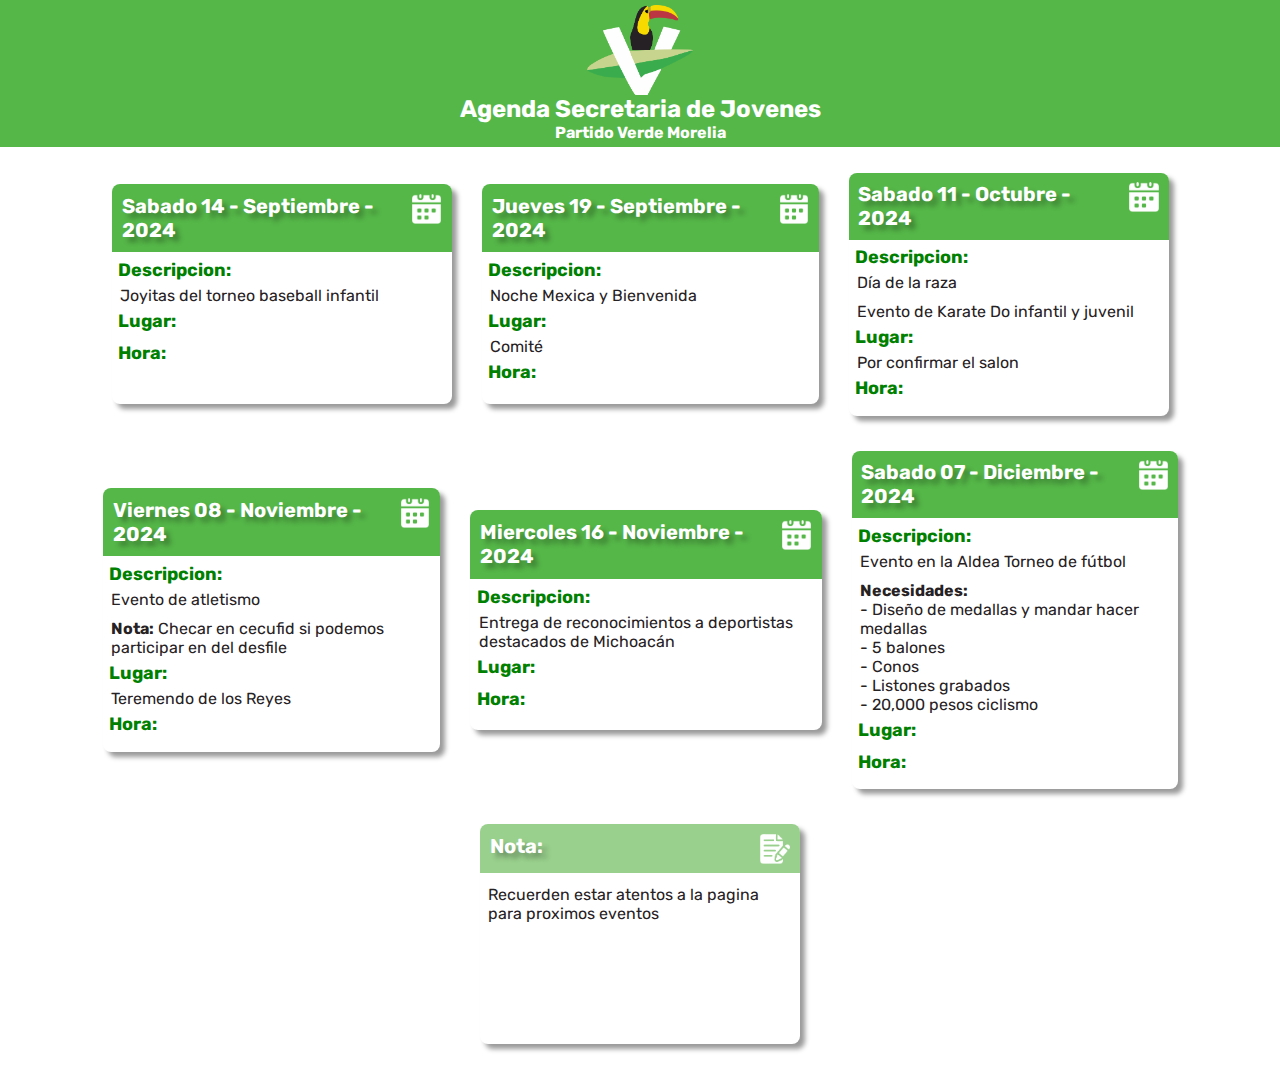
<file: index.html>
<!DOCTYPE html>
<html>
<head>
	<meta charset="utf-8">
	<meta name="viewport" content="width=device-width, initial-scale=1">
	<title>Agenda</title>
	<!-- Enlace a una hoja de estilos externa -->
    <link rel="stylesheet" type="text/css" href="css/main.css">
</head>
<body>
	<header class="topBar">
		<article class="tit">
			<img src="img/icono.png">
			<h2>Agenda Secretaria de Jovenes</h2>
			<h4>Partido Verde Morelia</h4>
		</article>
	</header>
	<main>	
<!--
		<article class="nota">
	            <section class="tDia"><b>Jueves 15 - Agosto - 2024</b>
	            <img src="img/evento.png">
	            </section>
	            <section class="lista">
	                <div class="nt">
	                    <div class="titulo"><b>Descripcion:</b></div>
	                    <div class="info">Recoger PET y Evento con Jaramillo </div>
	                </div>
	                <div class="nt">
	                    <div class="titulo"><b>Lugar:</b></div>
	                    <div class="info">Facultad</div>
	                </div>
	                <div class="nt">
	                    <div class="titulo"><b>Hora:</b></div>
	                    <div class="info"></div>
	                </div>
            		</section>
		</article>
		<article class="nota">
	            <section class="tDia"><b>Sabado 17 - Agosto - 2024</b>
	            <img src="img/evento.png">
	            </section>
	            <section class="lista">
	                <div class="nt">
	                    <div class="titulo"><b>Descripcion:</b></div>
	                    <div class="info">Lugares de Reunio</div>
	                </div>
	                <div class="nt">
	                    <div class="titulo"><b>Lugar:</b></div>
	                    <div class="info">08:00 en el Comité</div>
			    <div class="info">08:30 en el Oxxo Gas</div>
	                </div>
	
            		</section>
		</article>
		<article class="nota">
	            <section class="tDia"><b>Lunes 19 - Agosto - 2024</b>
	            <img src="img/evento.png">
	            </section>
	            <section class="lista">
	                <div class="nt">
	                    <div class="titulo"><b>Descripcion:</b></div>
	                    <div class="info">Salones en la facultad</div>
	                </div>
	                <div class="nt">
	                    <div class="titulo"><b>Lugar:</b></div>
	                    <div class="info">Facultad</div>
	                </div>
	                <div class="nt">
	                    <div class="titulo"><b>Hora:</b></div>
	                    <div class="info"></div>
	                </div>
            		</section>
		</article>

		<article class="nota">
	            <section class="tDia"><b>Miercoles 28 - Agosto - 2024</b>
	            <img src="img/evento.png">
	            </section>
	            <section class="lista">
	                <div class="nt">
	                    <div class="titulo"><b>Descripcion:</b></div>
	                    <div class="info">Conferencia con perfiles políticos</div>
	                </div>
	                <div class="nt">
	                    <div class="titulo"><b>Lugar:</b></div>
	                    <div class="info">Comité</div>
	                </div>
	                <div class="nt">
	                    <div class="titulo"><b>Hora:</b></div>
	                    <div class="info"></div>
	                </div>
            		</section>
		</article>

		<article class="nota">
	            <section class="tDia"><b>Sabado 7 - Septiembre - 2024</b>
	            <img src="img/evento.png">
	            </section>
	            <section class="lista">
	                <div class="nt">
	                    <div class="titulo"><b>Descripcion:</b></div>
	                    <div class="info"><b>Lupita Arroyo.</b> Platicar que podemos organizar en septiembre en la colonia 6 de octubre.</div>
	                    <div class="info"><b>Nota:</b> Nombre que tenga que ver con el mes patrio, energía verde, futbolito callejero y carreras </div>
			</div>
	                <div class="nt">
	                    <div class="titulo"><b>Lugar:</b></div>
	                    <div class="info"></div>
	                </div>
	                <div class="nt">
	                    <div class="titulo"><b>Hora:</b></div>
	                    <div class="info"></div>
	                </div>
            		</section>
		</article>
		-->
		<article class="nota">
	            <section class="tDia"><b>Sabado 14 - Septiembre - 2024</b>
	            <img src="img/evento.png">
	            </section>
	            <section class="lista">
	                <div class="nt">
	                    <div class="titulo"><b>Descripcion:</b></div>
	                    <div class="info">Joyitas del torneo baseball infantil</div>
	                </div>
	                <div class="nt">
	                    <div class="titulo"><b>Lugar:</b></div>
	                    <div class="info"></div>
	                </div>
	                <div class="nt">
	                    <div class="titulo"><b>Hora:</b></div>
	                    <div class="info"></div>
	                </div>
            		</section>
		</article>
		<article class="nota">
	            <section class="tDia"><b>Jueves 19 - Septiembre - 2024</b>
	            <img src="img/evento.png">
	            </section>
	            <section class="lista">
	                <div class="nt">
	                    <div class="titulo"><b>Descripcion:</b></div>
	                    <div class="info">Noche Mexica y Bienvenida</div>
	                </div>
	                <div class="nt">
	                    <div class="titulo"><b>Lugar:</b></div>
	                    <div class="info">Comité </div>
	                </div>
	                <div class="nt">
	                    <div class="titulo"><b>Hora:</b></div>
	                    <div class="info"></div>
	                </div>
            		</section>
		</article>
		<article class="nota">
	            <section class="tDia"><b>Sabado 11 - Octubre - 2024</b>
	            <img src="img/evento.png">
	            </section>
	            <section class="lista">
	                <div class="nt">
	                    <div class="titulo"><b>Descripcion:</b></div>
	                    <div class="info">Día de la raza </div>
			    <div class="info">Evento de Karate Do infantil y juvenil</div>
	                </div>
	                <div class="nt">
	                    <div class="titulo"><b>Lugar:</b></div>
	                    <div class="info">Por confirmar el salon</div>
	                </div>
	                <div class="nt">
	                    <div class="titulo"><b>Hora:</b></div>
	                    <div class="info"></div>
	                </div>
            		</section>
		</article>
		<article class="nota">
	            <section class="tDia"><b>Viernes 08 - Noviembre - 2024</b>
	            <img src="img/evento.png">
	            </section>
	            <section class="lista">
	                <div class="nt">
	                    <div class="titulo"><b>Descripcion:</b></div>
	                    <div class="info">Evento de atletismo </div>
			    <div class="info"><b>Nota:</b> Checar en cecufid si podemos participar en del desfile</div>
	                </div>
	                <div class="nt">
	                    <div class="titulo"><b>Lugar:</b></div>
	                    <div class="info">Teremendo de los Reyes</div>
	                </div>
	                <div class="nt">
	                    <div class="titulo"><b>Hora:</b></div>
	                    <div class="info"></div>
	                </div>
            		</section>
		</article>
		<article class="nota">
	            <section class="tDia"><b>Miercoles 16 - Noviembre - 2024</b>
	            <img src="img/evento.png">
	            </section>
	            <section class="lista">
	                <div class="nt">
	                    <div class="titulo"><b>Descripcion:</b></div>
	                    <div class="info">Entrega de reconocimientos a deportistas destacados de Michoacán </div>
	                </div>
	                <div class="nt">
	                    <div class="titulo"><b>Lugar:</b></div>
	                    <div class="info"></div>
	                </div>
	                <div class="nt">
	                    <div class="titulo"><b>Hora:</b></div>
	                    <div class="info"></div>
	                </div>
            		</section>
		</article>
		<article class="nota">
	            <section class="tDia"><b>Sabado 07 - Diciembre - 2024</b>
	            <img src="img/evento.png">
	            </section>
	            <section class="lista">
	                <div class="nt">
	                    <div class="titulo"><b>Descripcion:</b></div>
	                    <div class="info">Evento en la Aldea Torneo de fútbol</div>
			    <div class="info">
				<ul>
					<li><b>Necesidades:</b></li>
					<li>- Diseño de medallas y mandar hacer medallas</li>
					<li>- 5 balones</li>
					<li>- Conos </li>
					<li>- Listones grabados </li>
					<li>- 20,000 pesos ciclismo</li>
				</ul>
			    </div>
	                </div>
	                <div class="nt">
	                    <div class="titulo"><b>Lugar:</b></div>
	                    <div class="info"></div>
	                </div>
	                <div class="nt">
	                    <div class="titulo"><b>Hora:</b></div>
	                    <div class="info"></div>
	                </div>
            		</section>
		</article>
		<article class="nota">
			<section class="tDia" id="nota"><b>Nota:</b>
				<img src="img/nota.png">
			</section>
			<section class="lista">
				<div class="nt">
					<div class="titulo"><b></b></div>
					<div class="info">Recuerden estar atentos a la pagina para proximos eventos </div>
				</div>				
			</section>
		</article>
	</main>
</body>
</html>
</file>
<file: css/main.css>
@import url('https://fonts.googleapis.com/css2?family=Rubik:wght@300;400&display=swap');
*{
    box-sizing: border-box;
    margin: 0;
    padding: 0;
    list-style: none;
    text-decoration: none;
    font-family: 'Rubik', sans-serif;
}
.topBar{
    background: #55B748;
    color: white;
    display: flex;
    justify-content: center;
    align-items: center;
    height: auto;
    width: 100%;
}
.topBar .tit{
    padding: 5px 5px;
    display: flex;
    flex-direction: column;
    align-items: center;
}
.topBar img{
    height: 10vh;
    width: 2hw;
}
main{
    display: flex;
    flex-wrap: wrap;
    gap: 30px;
    align-items: center;
    justify-content: center;
    padding: 2% 2%;
    /*background: red;*/
}
.nota{
    /*background: #ebf1e6;*/

    height: auto;
    min-height: 220px;
    min-width: 320px;
    width: auto;
    border-radius: 8px;
    margin-bottom: 5px;
    box-shadow: 5px 5px 5px rgba(0, 0, 0, 0.4);
}
.tDia{
    display: flex;
    justify-content: space-between;
    text-shadow: 5px;
    background: #55B748;
    color: white;
    padding: 3% 3%;
    border-top-left-radius: 8px;
    border-top-right-radius:8px;
    font-size: 20px;
    text-shadow: 5px 5px 5px rgba(0, 0.2, 0, 0.3);
}
#nota{
    /*background: #C8D48C;*/
    background: #99D08D;
}
.tDia img{
    height: 30px;
    width: 30px;
}
.lista{
    padding: 2% 2%;
    color: #262123;
}
#Ass{
  display: flex;
  justify-content: space-between;
  text-align: center;
}
#Ass .info{
    display: flex;
    justify-content: center;
    align-items: center;
    background: none;
    gap: 5px;
    font-size: 30px;
}
#Ass .info img{
    height: 30px;
    width: 30px;
}
.nt .titulo{
    font-size: 18px;
    color: green;
}
.nt .info{
    /*background: #d7eec8;*/
    padding: 5px 2px;
    max-width: 320px;
}
.nt .info button{
    cursor: pointer;
    border-radius: 10px;
    padding: 8px 10px;
    color: white;
    background: green;
    font-size: 16px;
}
</file>
